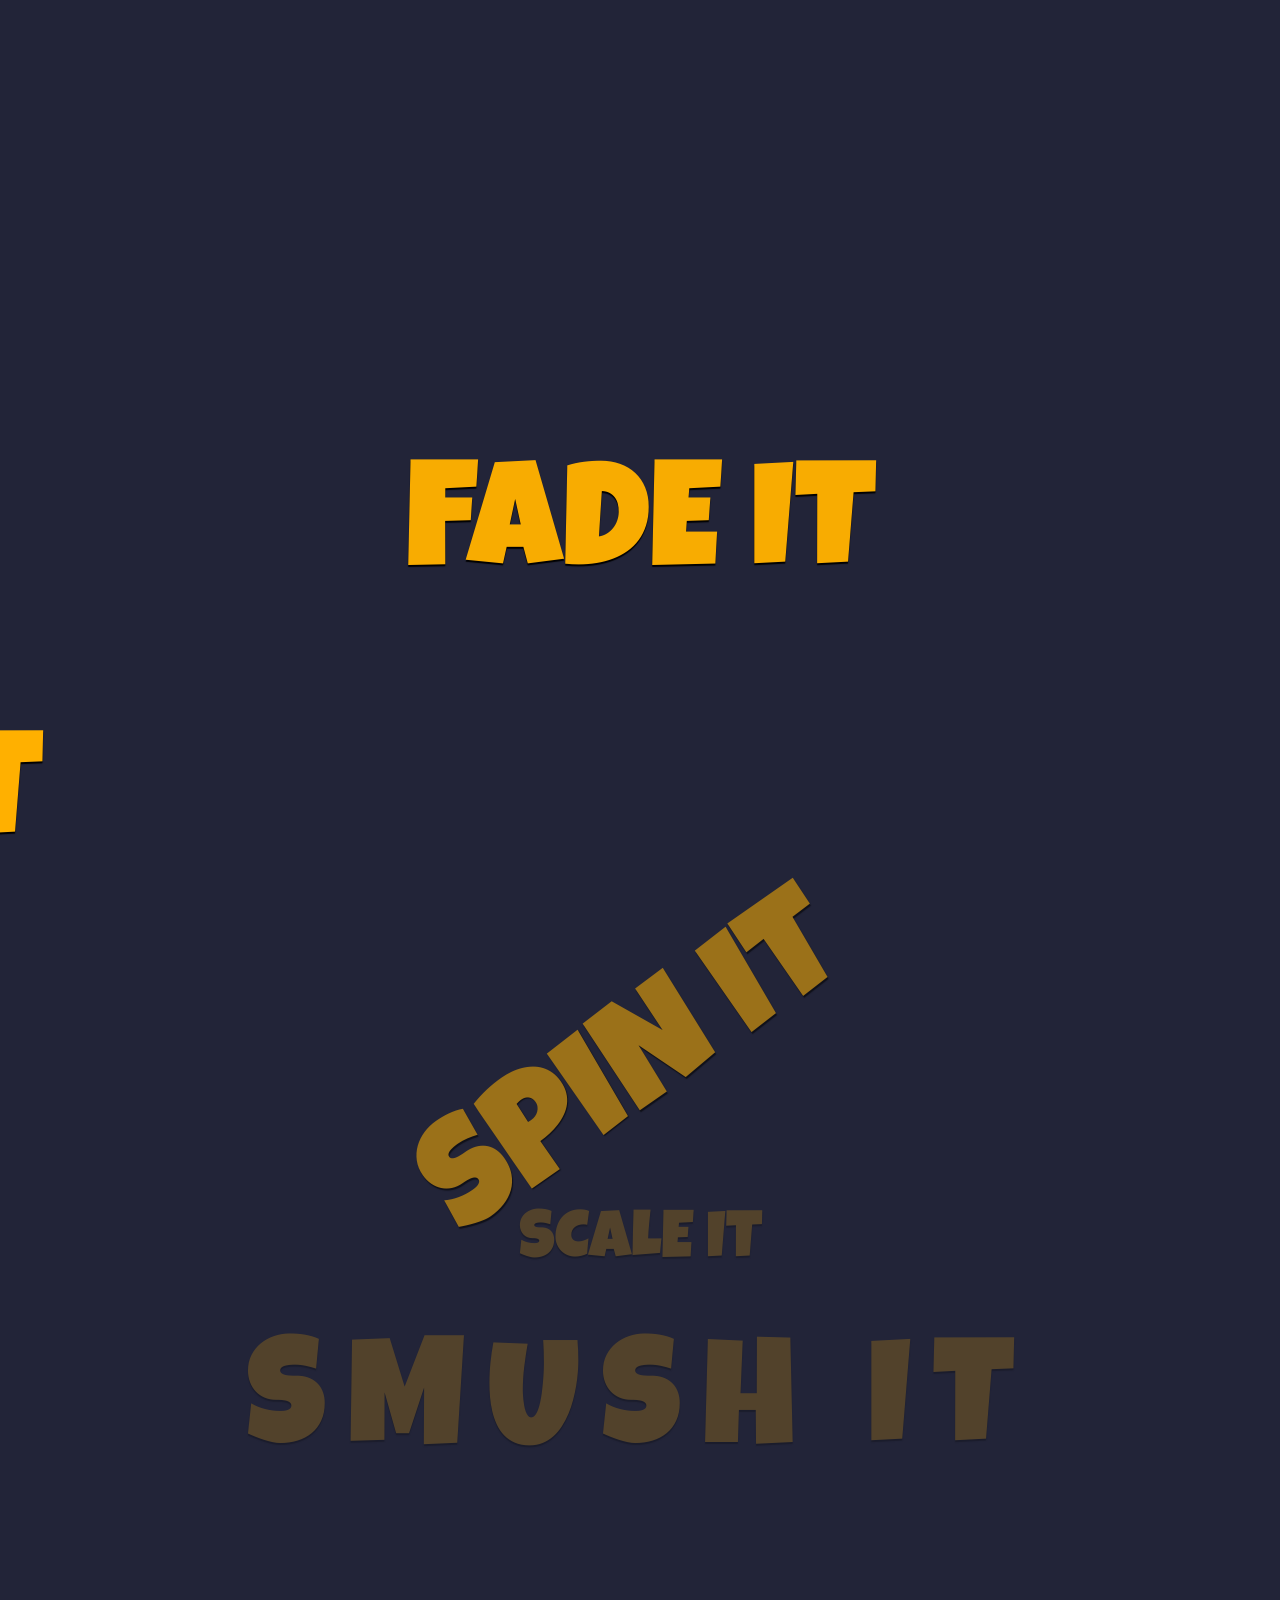
<file: js/scrollarama/simpledemo.html>
<!DOCTYPE html>
<html lang="en">
<head>
	<meta charset="utf-8"> 
	<meta http-equiv="X-UA-Compatible" content="IE=edge,chrome=1"> 
	<title>SUPERSCROLLORAMA - Simple Demo #1</title>
	
	<link href='http://fonts.googleapis.com/css?family=Luckiest+Guy' rel='stylesheet' type='text/css'>
	<link rel="stylesheet" href="css/normalize.css" type="text/css">
	<link rel="stylesheet" href="css/style.css" type="text/css">	
</head>
<body class="simple-demo">
	<div id="content-wrapper">

		<div id="examples-1">
			<h2 id="fade-it">Fade It</h2>
			<h2 id="fly-it">Fly It</h2>
			<h2 id="spin-it">Spin It</h2>
			<h2 id="scale-it">Scale It</h2>
			<h2 id="smush-it">Smush It</h2>
		</div>

	</div>
	<script type="text/javascript" src="js/greensock/TweenMax.min.js"></script>
	<script src="http://ajax.googleapis.com/ajax/libs/jquery/1.9.1/jquery.min.js"></script>
  	<script>window.jQuery || document.write('<script src="_/js/jquery-1.9.1.min.js"><\/script>')</script>
  	<script src="js/jquery.superscrollorama.js"></script>
	<script>
		$(document).ready(function() {
			var controller = $.superscrollorama();
			// individual element tween examples
			controller.addTween('#fade-it', TweenMax.from( $('#fade-it'), .5, {css:{opacity: 0}}));
			controller.addTween('#fly-it', TweenMax.from( $('#fly-it'), .25, {css:{right:'1000px'}, ease:Quad.easeInOut}));
			controller.addTween('#spin-it', TweenMax.from( $('#spin-it'), .25, {css:{opacity:0, rotation: 720}, ease:Quad.easeOut}));
			controller.addTween('#scale-it', TweenMax.fromTo( $('#scale-it'), .25, {css:{opacity:0, fontSize:'20px'}, immediateRender:true, ease:Quad.easeInOut}, {css:{opacity:1, fontSize:'240px'}, ease:Quad.easeInOut}));
			controller.addTween('#smush-it', TweenMax.fromTo( $('#smush-it'), .25, {css:{opacity:0, 'letter-spacing':'30px'}, immediateRender:true, ease:Quad.easeInOut}, {css:{opacity:1, 'letter-spacing':'-10px'}, ease:Quad.easeInOut}), 0, 100); // 100 px offset for better timing
		});
	</script>

</body></html>
</file>
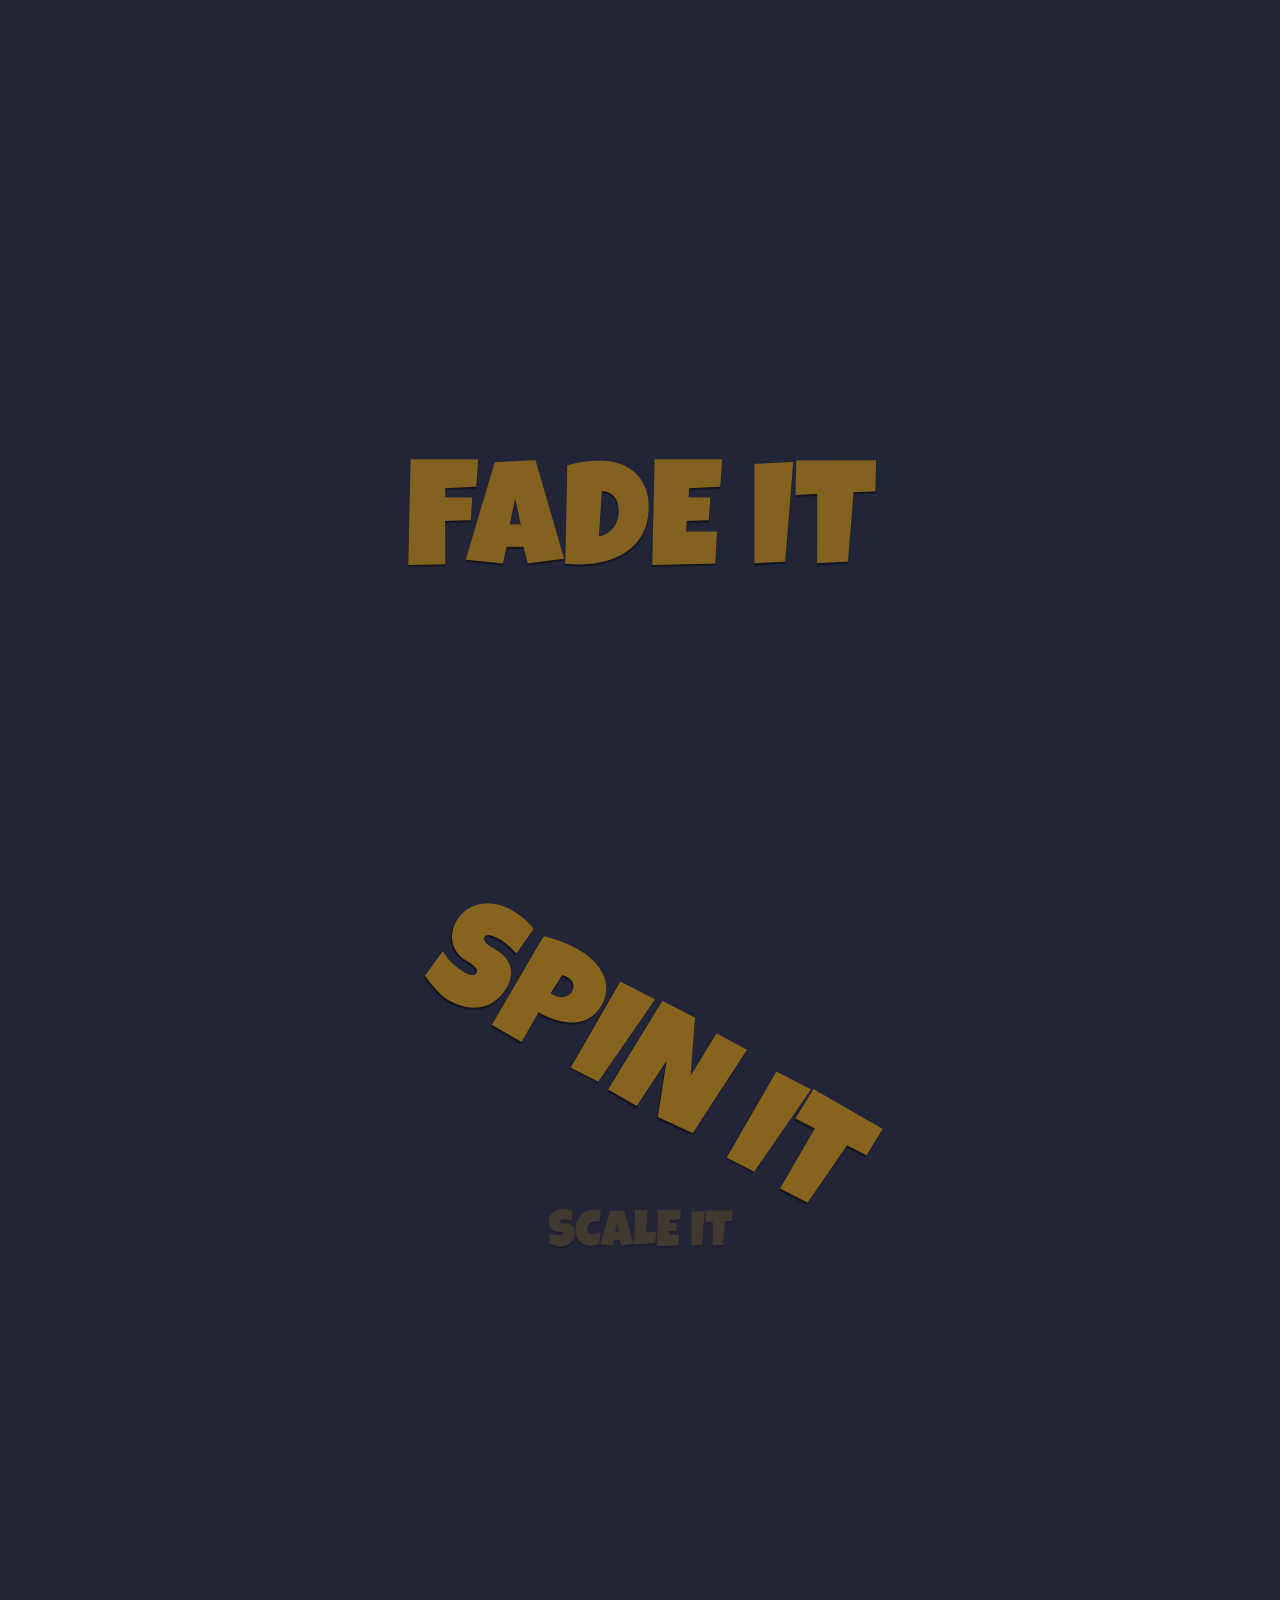
<file: js/scrollarama/simpledemo2.html>
<!DOCTYPE html>
<html lang="en">
<head>
	<meta charset="utf-8"> 
	<meta http-equiv="X-UA-Compatible" content="IE=edge,chrome=1"> 
	<title>SUPERSCROLLORAMA - Simple Demo #2</title>
	
	<link href='http://fonts.googleapis.com/css?family=Luckiest+Guy' rel='stylesheet' type='text/css'>
	<link rel="stylesheet" href="css/normalize.css" type="text/css">
	<link rel="stylesheet" href="css/style.css" type="text/css">	
</head>
<body class="simple-demo">
	<div id="content-wrapper">

		<div id="examples-1">
			<h2 id="fade-it">Fade It</h2>
			<h2 id="fly-it">Fly It</h2>
			<h2 id="spin-it">Spin It</h2>
			<h2 id="scale-it">Scale It</h2>
			<h2 id="smush-it">Smush It</h2>
		</div>

	</div>
	<script type="text/javascript" src="js/greensock/TweenMax.min.js"></script>
	<script src="http://ajax.googleapis.com/ajax/libs/jquery/1.9.1/jquery.min.js"></script>
  	<script>window.jQuery || document.write('<script src="_/js/jquery-1.9.1.min.js"><\/script>')</script>
  	<script src="js/jquery.superscrollorama.js"></script>
	<script>
		$(document).ready(function() {
			// This example adds a duration to the tweens so they are synced to the scroll position

			var controller = $.superscrollorama();
			
			// amount of scrolling over which the tween takes place (in pixels)
			var scrollDuration = 200; 

			// individual element tween examples
			controller.addTween('#fade-it', TweenMax.from( $('#fade-it'), .5, {css:{opacity: 0}}), scrollDuration);
			controller.addTween('#fly-it', TweenMax.from( $('#fly-it'), .25, {css:{right:'1000px'}, ease:Quad.easeInOut}), scrollDuration);
			controller.addTween('#spin-it', TweenMax.from( $('#spin-it'), .25, {css:{opacity:0, rotation: 720}, ease:Quad.easeOut}), scrollDuration);
			controller.addTween('#scale-it', TweenMax.fromTo( $('#scale-it'), .25, {css:{opacity:0, fontSize:'20px'}, immediateRender:true, ease:Quad.easeInOut}, {css:{opacity:1, fontSize:'240px'}, ease:Quad.easeInOut}), scrollDuration);
			controller.addTween('#smush-it', TweenMax.fromTo( $('#smush-it'), .25, {css:{opacity:0, 'letter-spacing':'30px'}, immediateRender:true, ease:Quad.easeInOut}, {css:{opacity:1, 'letter-spacing':'-10px'}, ease:Quad.easeInOut}), scrollDuration); // 100 px offset for better timing
		});
	</script>

</body></html>
</file>
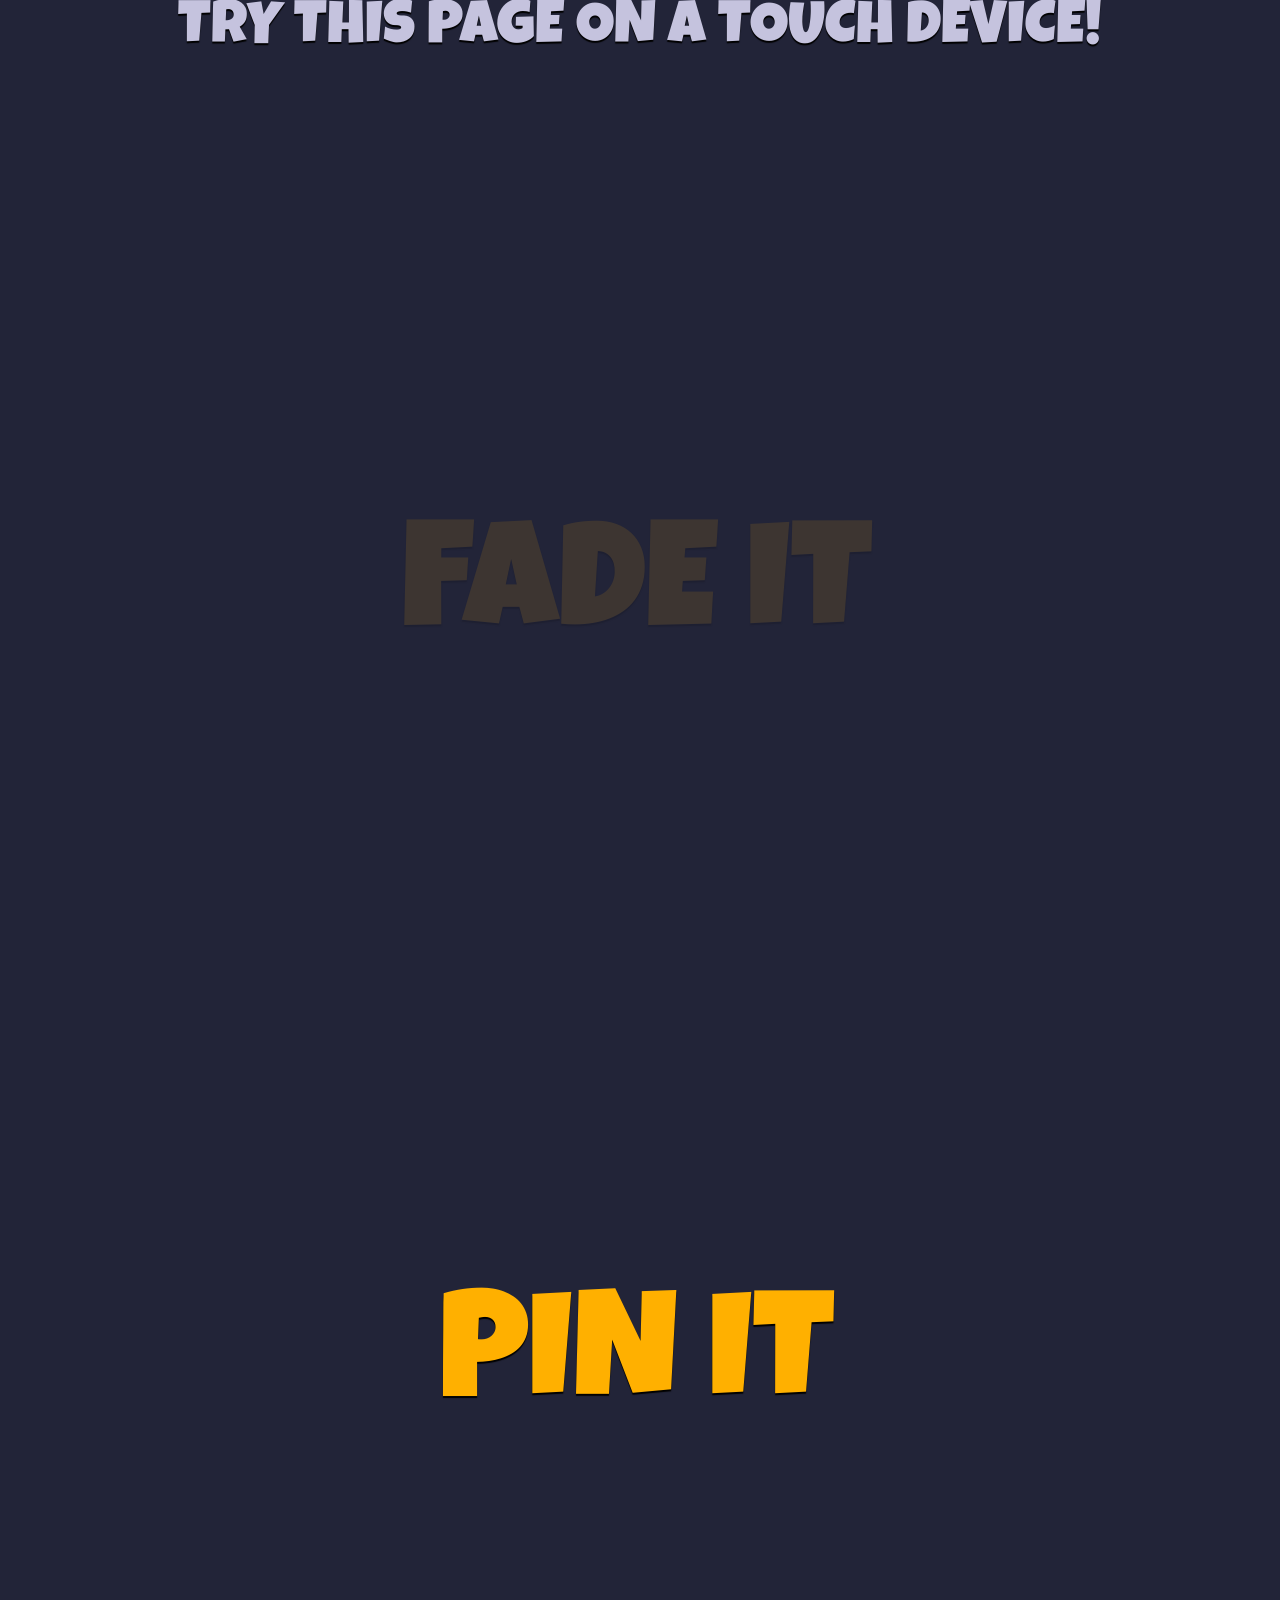
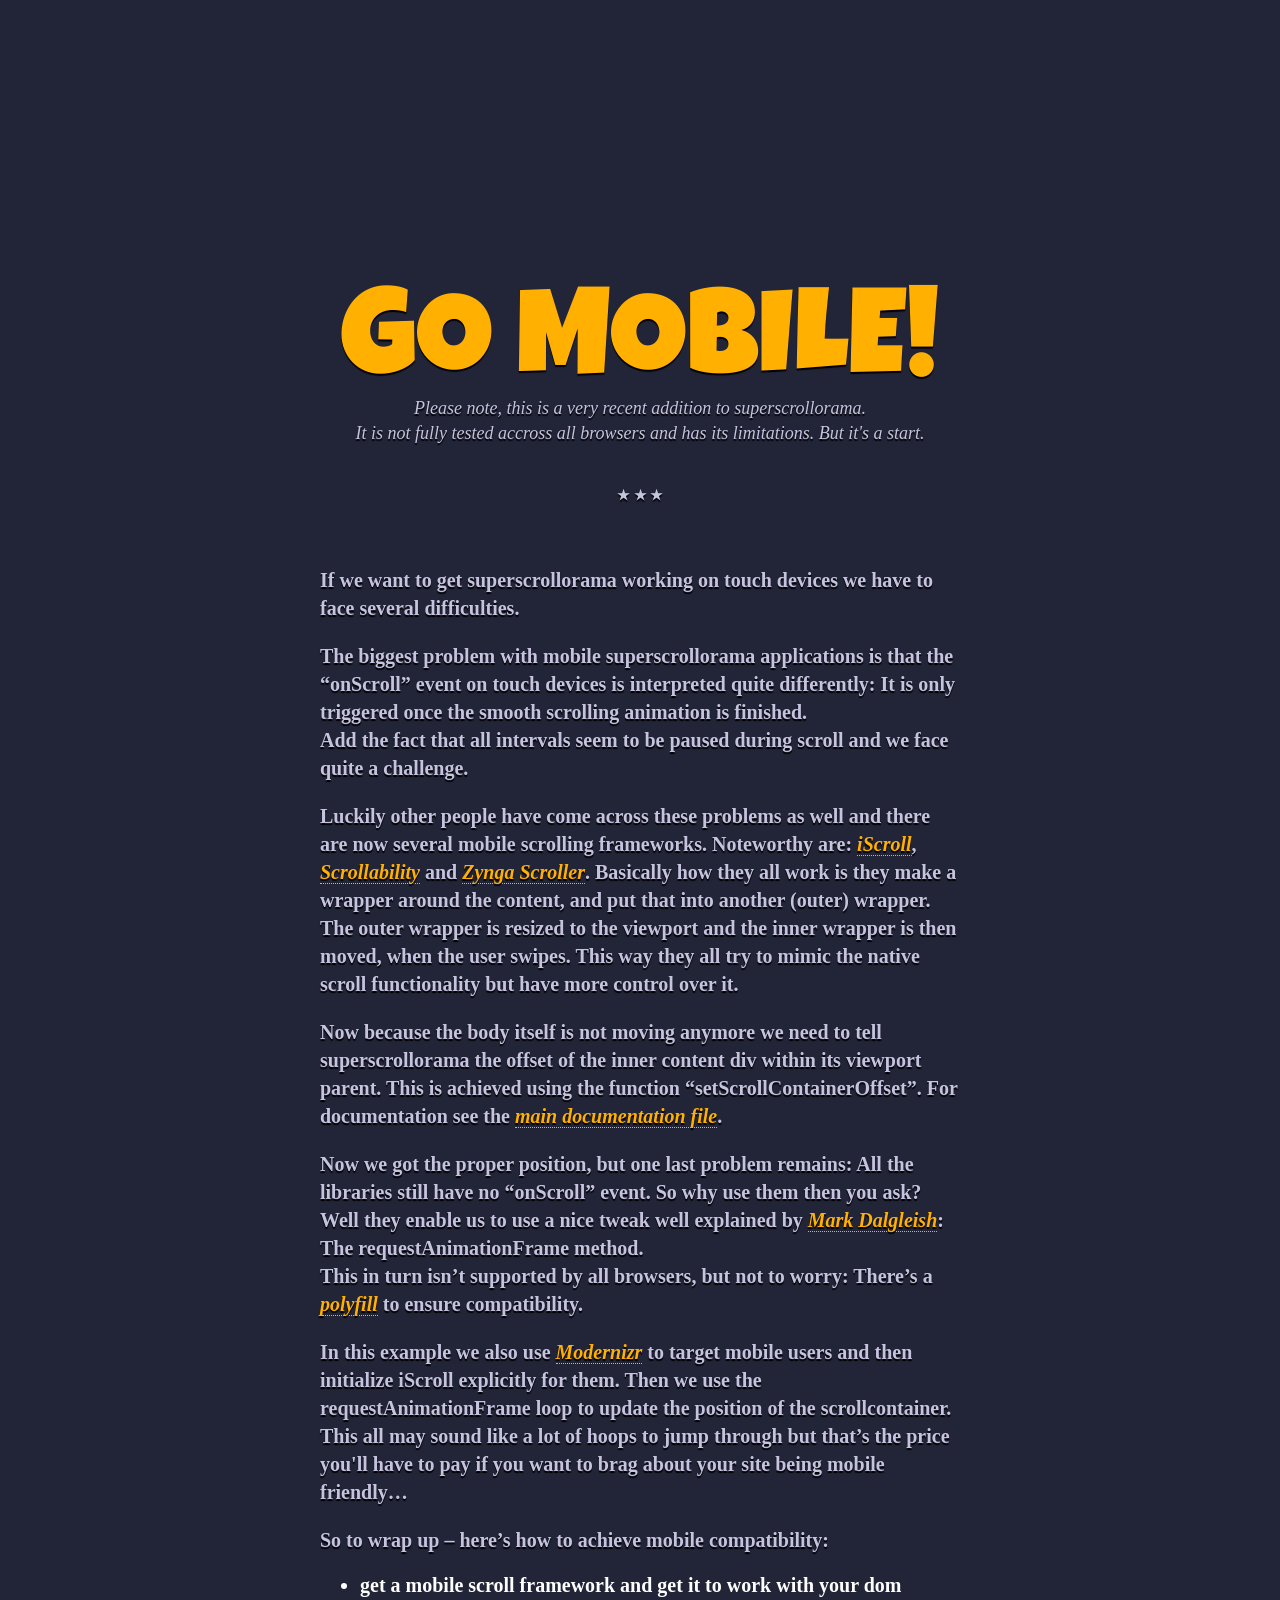
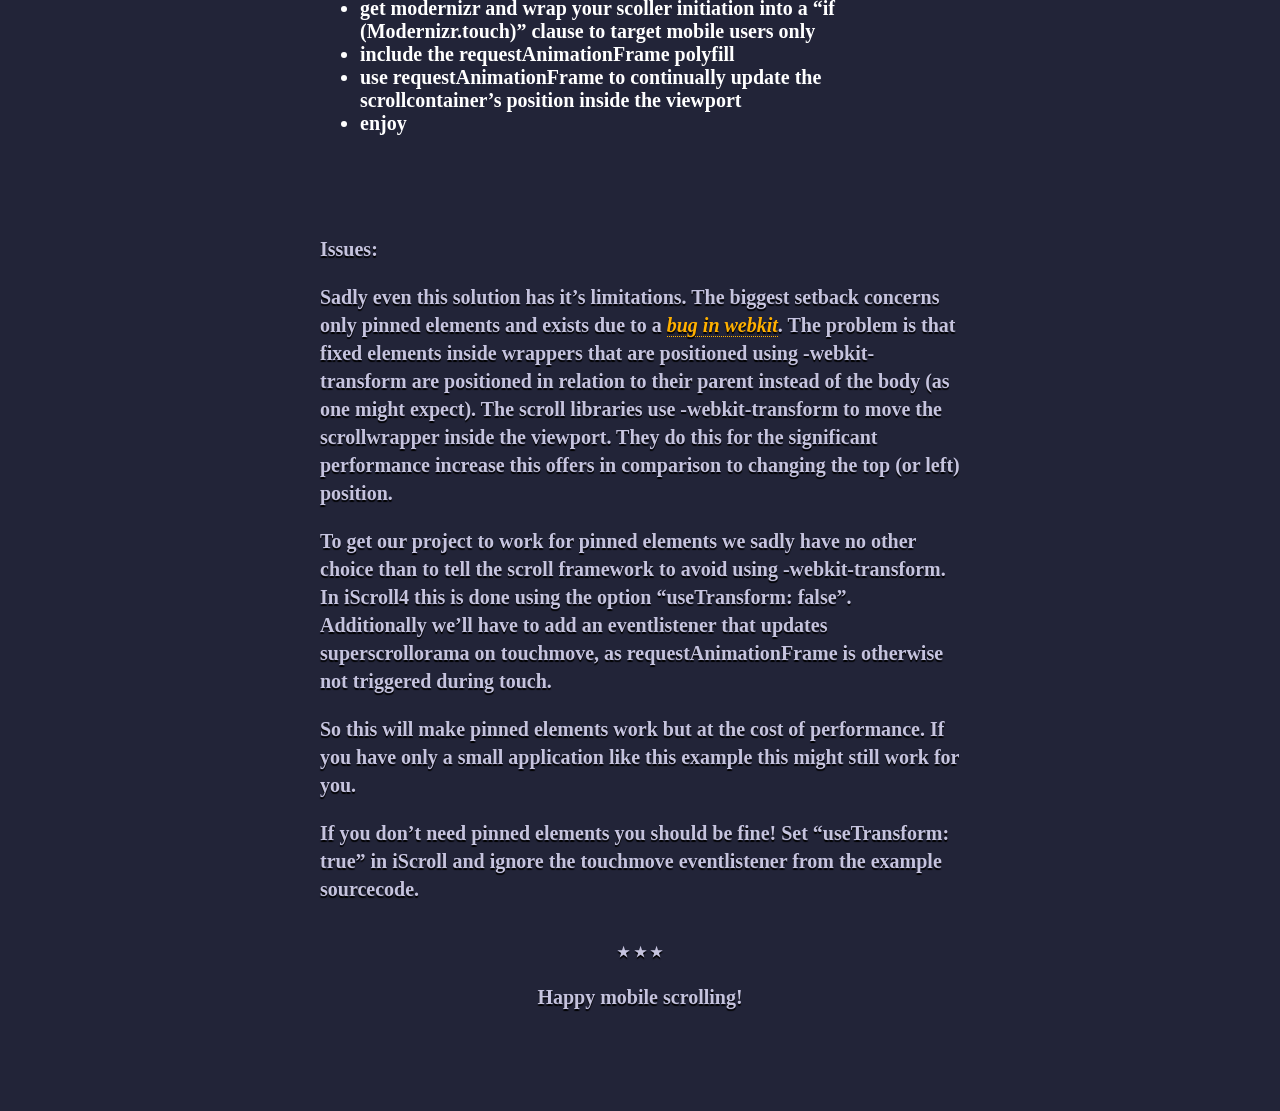
<file: js/scrollarama/simpledemo_mobile.html>
<!DOCTYPE html>
<html lang="en">
<head>
	<meta charset="utf-8"> 
	<meta http-equiv="X-UA-Compatible" content="IE=edge,chrome=1"> 
	<title>SUPERSCROLLORAMA - Mobile Demo</title>
	
	<link href='http://fonts.googleapis.com/css?family=Luckiest+Guy' rel='stylesheet' type='text/css'>
	<link rel="stylesheet" href="css/normalize.css" type="text/css">
	<link rel="stylesheet" href="css/style.css" type="text/css">
	<style>
		/* make overflow hidden from viewport on touch devices */
		.touch #viewport-wrapper {
			overflow: hidden;
		}
	</style>
</head>
<body class="mobile-demo">
<div id="viewport-wrapper">
	<div id="content-wrapper">

		<h3>Try this page on a touch device!</h3>
		<div id="examples-1">
			<h2 id="fade-it">Fade It</h2>
			<h2 id="pin-it">Pin It</h2>
		</div>
		
		<div id="howtouse">
			<h1>Go mobile!</h1>
			<div id="caution">
				<p class="disclaimer">Please note, this is a very recent addition to superscrollorama.<br>It is not fully tested accross all browsers and has its limitations. But it's a start.</p>
			</div>
			<p class="divider">&#9733; &#9733; &#9733;</p>
			<div id="instructions">
				<p>If we want to get superscrollorama working on touch devices we have to face several difficulties.</p>
				<p>The biggest problem with mobile superscrollorama applications is that the “onScroll” event on touch devices is interpreted quite differently: It is only triggered once the smooth scrolling animation is finished.<br>
					Add the fact that all intervals seem to be paused during scroll and we face quite a challenge.</p>
				<p>Luckily other people have come across these problems as well and there are now several mobile scrolling frameworks. Noteworthy are: <a href="http://cubiq.org/iscroll-4" target="_blank">iScroll</a>, <a href="joehewitt.github.com/scrollability/" target="_blank">Scrollability</a> and <a href="http://zynga.github.com/scroller/" target="_blank">Zynga Scroller</a>. Basically how they all work is they make a wrapper around the content, and put that into another (outer) wrapper. The outer wrapper is resized to the viewport and the inner wrapper is then moved, when the user swipes. This way they all try to mimic the native scroll functionality but have more control over it.</p>
				<p>Now because the body itself is not moving anymore we need to tell superscrollorama the offset of the inner content div within its viewport parent. This is achieved using the function “setScrollContainerOffset”. For documentation see the <a href="index.html">main documentation file</a>.</p>
				<p>Now we got the proper position, but one last problem remains: All the libraries still have no “onScroll” event. So why use them then you ask? Well they enable us to use a nice tweak well explained by <a href="http://www.youtube.com/watch?&v=Ii5AkRNSVHg" target="_blank">Mark Dalgleish</a>:<br>
					The requestAnimationFrame method.<br>
					This in turn isn’t supported by all browsers, but not to worry: There’s a <a href="http://paulirish.com/2011/requestanimationframe-for-smart-animating/">polyfill</a> to ensure compatibility.</p>
				<p>In this example we also use <a href="http://modernizr.com/" target="_blank">Modernizr</a> to target mobile users and then initialize iScroll explicitly for them. Then we use the requestAnimationFrame loop to update the position of the scrollcontainer.<br>
					This all may sound like a lot of hoops to jump through but that’s the price you'll have to pay if you want to brag about your site being mobile friendly…</p>
				<p>
				So to wrap up – here’s how to achieve mobile compatibility:
				</p>
				<ul>
					<li>get a mobile scroll framework and get it to work with your dom</li>
					<li>get modernizr and wrap your scoller initiation into a “if (Modernizr.touch)” clause to target mobile users only</li>
					<li>include the requestAnimationFrame polyfill</li>
					<li>use requestAnimationFrame to continually update the scrollcontainer’s position inside the viewport</li>
					<li>enjoy</li>
				</ul>
				<p>
				Issues:
				</p>
				<p>Sadly even this solution has it’s limitations. The biggest setback concerns only pinned elements and exists due to a <a href="http://code.google.com/p/chromium/issues/detail?id=20574" target="_blank">bug in webkit</a>. The problem is that fixed elements inside wrappers that are positioned using -webkit-transform are positioned in relation to their parent instead of the body (as one might expect). The scroll libraries use -webkit-transform to move the scrollwrapper inside the viewport. They do this for the significant performance increase this offers in comparison to changing the top (or left) position.</p>
				<p>To get our project to work for pinned elements we sadly have no other choice than to tell the scroll framework to avoid using -webkit-transform. In iScroll4 this is done using the option “useTransform: false”. Additionally we’ll have to add an eventlistener that updates superscrollorama on touchmove, as requestAnimationFrame is otherwise not triggered during touch.</p>
				<p>So this will make pinned elements work but at the cost of performance. If you have only a small application like this example this might still work for you.</p>
				<p>If you don’t need pinned elements you should be fine! Set “useTransform: true” in iScroll and ignore the touchmove eventlistener from the example sourcecode.</p>
			</div>
			<p class="divider">&#9733; &#9733; &#9733;</p>
			<p>Happy mobile scrolling!</p>
		</div>

	</div>
</div>
	<script type="text/javascript" src="http://modernizr.com/downloads/modernizr-latest.js"></script>
	<script type="text/javascript" src="js/iscroll.js"></script>
	<script type="text/javascript" src="js/polyfill.requestAnimationFrame.js"></script>
	<script type="text/javascript" src="js/greensock/TweenMax.min.js"></script>
	<script src="http://ajax.googleapis.com/ajax/libs/jquery/1.9.1/jquery.min.js"></script>
  	<script>window.jQuery || document.write('<script src="_/js/jquery-1.9.1.min.js"><\/script>')</script>
  	<script src="js/jquery.superscrollorama.js"></script>
	<script>
		$(document).ready(function() {
			
			/* INIT SUPERSCROLLORAMA LIKE USUAL */
			
			var controller = $.superscrollorama();
			var tweenFade = TweenMax.to( $('#fade-it'), .5, {css:{opacity: 0}});
			var tweenColor = TweenMax.to( $('#pin-it'), .5, {css:{color: "#FF0000"}});
			controller.addTween('#fade-it', tweenFade, 450);
			controller.pin('#pin-it', 500, {offset: -100, anim: tweenColor});
			
			/* MOBILE IMPLEMENTATION OF SUPERSCROLLORAMA */
			
			if (Modernizr.touch) {
				var scrollPos = 0;
				// using iScroll but deacting -webkit-transform because pin wouldn't work becasue of a webkit bug: https://code.google.com/p/chromium/issues/detail?id=20574
				var myScroll = new iScroll('viewport-wrapper', {vScrollbar: true, hScroll: false, vScroll: true, bounce: false, useTransform: false, useTransition: false});
				function animationLoop () {
					// make sure to have the requestAnimationFrame polyfill by Paul Irish: https://gist.github.com/paulirish/1579671
					window.requestAnimationFrame(animationLoop);
					if (myScroll.y != scrollPos) { // if position has changed
						scrollPos = myScroll.y;
						// udate scrollcontainer position
						controller.setScrollContainerOffset(0, -myScroll.y);
						// force an immediate update
						controller.triggerCheckAnim(true);
					}
				}
				// when deactivating transform in iScroll (useTransform:false) requestAnimationFrame is not triggered during touchmove
				$("#viewport-wrapper").get(0).addEventListener("touchmove", function() {
					animationLoop ();
				});
				
				animationLoop ();
			}
		});
	</script>

</body></html>
</file>
<file: js/scrollarama/css/style.css>
/*
	COLORS
 
	Dark Blue 		#222438
	Medium Blue		#69697A
	Light Blue	 	#C5C3DE
	Yellow			#FFB000
	Red				#D92B00
	
*/

body {
	background: #222438;
	font-family: Georgia, Times New Roman, Times, serif;
	font-weight: bold;
	font-size: 20px;
	text-align: center;
	visibility: hidden;
}

.simple-demo, .mobile-demo {
	visibility: visible;
}

.simple-demo #content-wrapper {
	height: 1600px;
	padding-top: 400px;
}

h1 {
	font-size: 120px;
	font-weight: normal;
	margin: 0;
	font-family: 'Luckiest Guy',Impact,Haettenschweiler,"Franklin Gothic Bold",Charcoal,Gadget,sans-serif;
	text-transform: uppercase;
	color: #FFB000;
	text-shadow: 0 2px 1px #000;
	line-height: .8;
}

h2 {
	font-size: 150px;
	font-weight: normal;
	margin: 0;
	color: #FFB000;
	padding: 60px;
	text-shadow: 0 2px 1px #000;
	font-family: 'Luckiest Guy',Impact,Haettenschweiler,"Franklin Gothic Bold",Charcoal,Gadget,sans-serif;
	text-transform: uppercase;
}
h3 {
	font-size: 60px;
	font-weight: normal;
	margin: 0;
	color: #FFB000;
	text-shadow: 0 2px 1px #000;
	font-family: 'Luckiest Guy',Impact,Haettenschweiler,"Franklin Gothic Bold",Charcoal,Gadget,sans-serif;
	text-transform: uppercase;	
}

p {	width: 80%; margin: 20px auto; text-shadow: 0 2px 1px #000; color: #C5C3DE; line-height: 1.4; }
a, a:visited { 
	color: #FFB000; 
	font-weight: bold; 
	font-style: italic;
	text-decoration: none;
	border-bottom: dotted 1px #FFB000;
}
figure > a, #newversion a, .banner {
	border-bottom: none;
}
figcaption { text-shadow: 0 2px 1px #000; color: #C5C3DE; }

ul { list-style: none; }
.download { padding: 10px; }

pre { font-size: 15px; }
code { font-style: normal; }
blockquote {
	text-align: left;
	width: 720px;
	margin: 10px auto;
	background: #C5C3DE;
	border: solid 2px #69697A;
	padding: 0 40px;
}

#console {
	display: none;
	position: fixed;
	top: 0;
	left: 15px;
	width: 500px;
	margin: 0;
	font-size: 14px;
	font-style: italic;
	background-color: #69697A;
	text-shadow: none;
	text-align: left;
	padding: 3px 10px;
	border-radius: 0 0 10px 10px;
	z-index: 99;
	opacity: .8;
}

#title {
	overflow: hidden;
	font-size: 180px;
	margin: 0 auto -580px;
	width: 100%;
	height: 1000px;
	position: relative;
	padding-top: 30px;
	z-index: 99;
}

.title-line { position: relative; display: block; margin: auto; width: 300%; left: -100%; }
#title-line2 { top: -60px; }
#title-line3 { top: -120px; }
.title-line span { display: inline-block; line-height: 1.1; position: relative; }
.twitter-follow-button { position: relative; top: 8px; left: 4px; }
#title-info { position: relative; z-index:99998; margin-top: 40px; opacity: 0; }

.credit {
	font-size: 20px;
	margin: 10px auto;
	text-align: center;
	font-style: italic;
	color: #69697A;
	z-index:100;
}

#download {
	position: relative;
	margin: 50px auto;
	font-size: 18px;
	width: 100%;
	line-height: 1.8;
	z-index: 99999;
}
#hire { margin-bottom: 80px; }

#download a { color: #69697A; border-bottom: none; text-decoration: underline; }

#examples-1 { overflow: hidden; }
#fly-it { position: relative; }
#scale-it { width: 500%; margin: 0px -200%; padding: 0; }

#examples-pin { position: relative; width: 100%; height: 600px; overflow: hidden; margin-bottom: -200px; }
.pin-frame { position: absolute; width: 100%; height: 100%; overflow: hidden; }
.pin-frame h2 { margin-top: 120px; }
#pin-frame-slide { background: #D92B00; margin-left:-100%; }
#pin-frame-wipe  { background: #FFB000; top:100%; }
#pin-frame-wipe h2  { color: #D92B00; }
#pin-frame-bounce  { background: #222438; }
#pin-frame-color  { background: #222438; }
#pin-frame-unpin  { top:100%; }

#examples-2 { z-index: 9999; width: 100%; height: 100%; overflow: hidden; }
#fling-it, #move-it { position: relative; }
#examples-parallax {
	padding-top: 200px;
	height: 800px;
	margin-bottom: -600px;
	overflow: hidden;
}
#parallax-it {
	padding: 0;
	font-size: 80px;
	position: relative;
}

#parallax-it-left {
	position: relative;
	font-size: 120px;
	left: -160px;
	color: #C5C3DE;
	opacity: 0.5;
	-moz-opacity: 0.5;
	filter:alpha(opacity=5);
	overflow: hidden;
}

#parallax-it-right {
	position: relative;
	font-size: 160px;
	left: 80px;
	color: #C5C3DE;
	opacity: 0.25;
	-moz-opacity: 0.25;
	filter:alpha(opacity=2.5);
	overflow: hidden;
	width: 900px;
}

#showcase { padding: 60px 0; }
.gallery { width: 960px; margin: 0 auto; text-align: center; }
.gallery figure { text-align: center; float: left; margin: 10px; height: 270px; display: inline-block; }

#howtouse { padding-top: 200px; }

.divider { font-size: 14px; padding-top: 20px; }

.disclaimer {
	font-size: 18px;
	font-style: italic;
	font-weight: normal;
	margin: 0 auto;
}

#instructions { padding-top: 40px; }

#instructions p { margin: 0px auto 20px; }

#instructions-animation { padding-top: 40px; }

#instructions .documentation {
	font-size: 16px;
	text-align: left;
	width: 720px;
	margin: 10px auto 30px;
	padding: 20px 40px;
	text-shadow: none;
	border: solid 1px #69697A;
	color:#C5C3DE;
}

#instructions .param-list {
	font-size: 18px;
	line-height: 1.4;
	padding: 0 18px;
	margin: 1em 0 0;
}

#instructions .param-list-sub {
	padding-left: 36px;
	font-size: 15px;
}

#instructions .param-list li {
	font-weight: normal;
	padding-bottom: 20px;
	text-shadow: 0 2px 1px #000;
}
.param {
	font-style:italic;
}

.param-list small {
	display: block;
	font-weight: normal;
	font-style: italic;
}

#credits { 
	max-width: 860px;
	margin: 0 auto;
	padding: 80px 0; 
}

/* mobile demo */

.mobile-demo #fade-it {
	margin: 400px 0 500px 0;
}
.mobile-demo #examples-1 {
	margin-bottom: 200px;
}
.mobile-demo #instructions {
	width: 800px;
	text-align: left;
	margin: auto;
}
.mobile-demo ul {
	list-style: disc;
	color:#FFFFFF;
	margin: 20px 80px 100px 80px;
}
.mobile-demo #content-wrapper {
	margin-bottom: 100px;
	width: 100%;
}
.mobile-demo h2 {
	width: 90%;
}
.mobile-demo h3 {
	color:#C5C3DE;
}

#newversion {
	position: absolute;
	top: 230px;
	left: 50%;
	margin-left: 250px;
	z-index: 100;
	background-color: #D92B00;
	width: 200px;
	height: 200px;
	border-radius: 100px;
	box-shadow: 0 2px 1px #000;
}
#newversion h2 {
	font-size: 43px;
	margin: 0;
	padding: 30px 0px 0px 0px;
	color: #FFFFFF;
	font-style: normal;
}
#newversion a {
	text-decoration: none;
	padding: 0px 20px 20px 20px;
	display: block;
	font-size: 18px;
	color: #FFFFFF;
}
#newversion a:hover span {
	text-decoration: underline;
}
</file>
